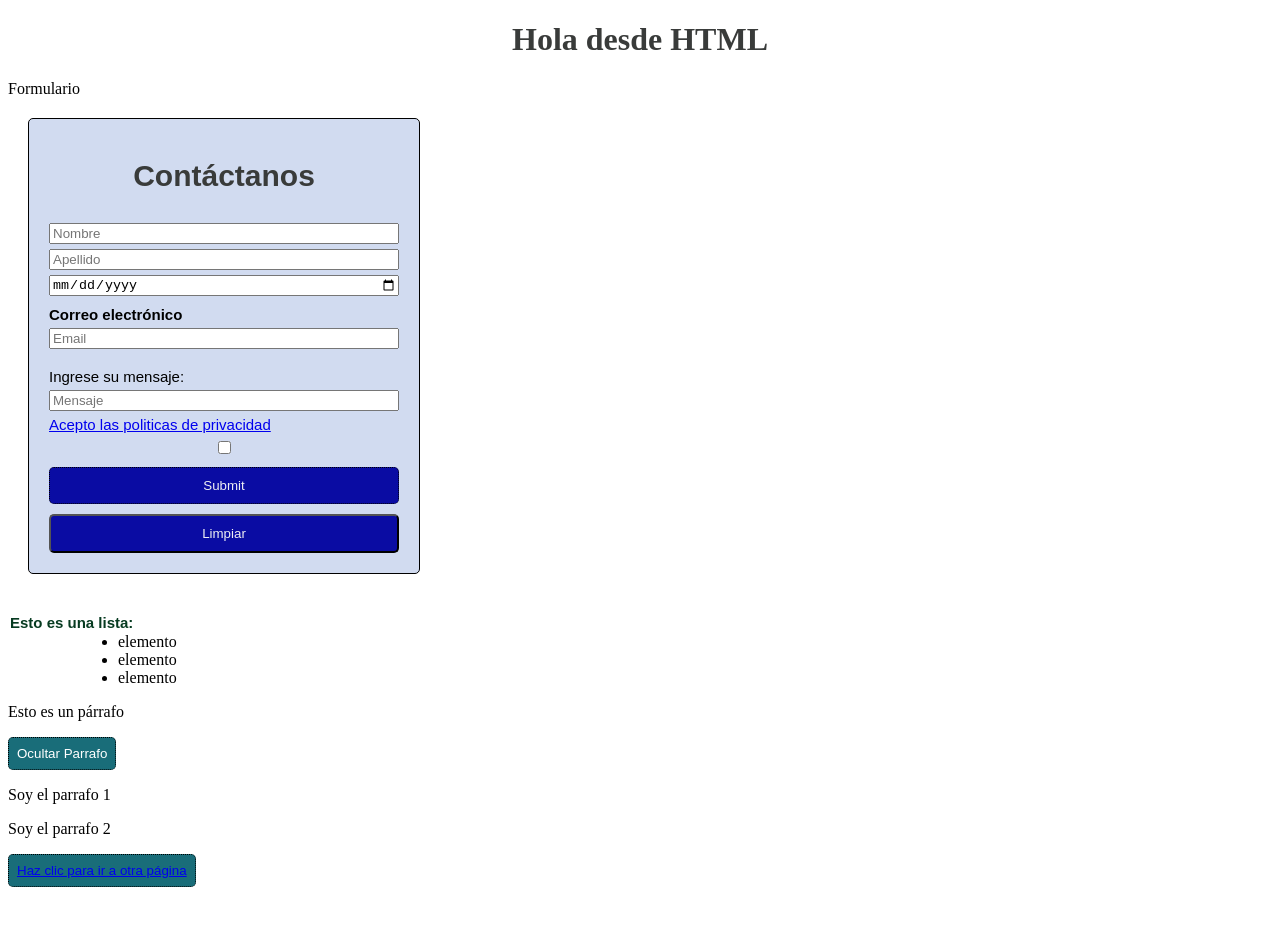
<file: index.html>
<!DOCTYPE html>
<html lang="en">
<head>
    <meta charset="UTF-8">
    <meta name="viewport" content="width=device-width, initial-scale=1.0">
    <title>Document</title>
    <link rel="stylesheet" href="style.css">
</head>
<body>
    <h1>Hola desde HTML</h1>

    
    <!-- CLASE 3 
     Botones 
    <button onclick="calcular()" id="click" alt="botonclick">Click</button><br><br>

    <button type="submit">Enviar</button><br><br>

    <button disabled="disabled">Deshabilitado</button><br><br>
    
    <button type="reset">Reiniciar</button><br><br>

    <button type="button">Botón</button><br><br>

    Nombre y Apellido: <input type="text" placeholder="Ingrese su nombre y apellido"><br><br>
    <input type="text" placeholder="Ingrese un número" class="primerInput"><br><br>
    
    <input type="text">
    <input type="button" value="Enviar">
    <input type="button" value="Reiniciar">
    <input type="button" value="Botón">
    <input type="checkbox" name="telefono" id="telefono">
    <input type="email" name="email" id="email">
    <input type="file" name="archivo" id="archivo">
    <input type="date" name="fecha" id="fecha">

     Lista
     <ul type="A" id="A">
        <li>Pera</li>
        <li>Naranja</li>
        <li>Ciruela</li>
        <li>Uva</li>
        <li>Manzana</li>
     </ul>

     <ol type="B" id="B">
        <li>rojo</li>
        <li>verde</li>
        <li>azul</li>
     </ol> 
     
     1. click 
    <section>
        <h2>1. Evento click</h2>
        <button id="btnClick">Haz clic aquí</button>
        <script>
        // Cuando se hace clic en el botón, muestra un mensaje
        document.getElementById('btnClick').addEventListener('click', function() {
            alert('¡Hiciste clic en el botón!');
        });
        </script>
    </section>

     2. dblclick
    <section>
        <h2>2. Evento dblclick</h2>
        <button id="btnDblClick">Doble clic aquí</button>
        <script>
        // Cuando se hace doble clic en el botón, muestra un mensaje
        document.getElementById('btnDblClick').addEventListener('dblclick', function() {
            alert('¡Doble clic detectado!');
        });
        </script>
    </section>

    3. mouseover
    <section>
        <h2>3. Evento mouseover</h2>
        <div id="boxHover" style="padding:20px;border:1px solid #000;">Pasa el mouse por aquí</div>
        <script>
        // Cambia el color del fondo cuando el mouse pasa por encima
        const boxHover = document.getElementById('boxHover');
        boxHover.addEventListener('mouseover', function() {
            boxHover.style.backgroundColor = '#ffd700';
        });
        boxHover.addEventListener('mouseout', function() {
            boxHover.style.backgroundColor = '';
        });
        </script>
    </section>

    4. keydown
    <section>
        <h2>4. Evento keydown</h2>
        <input type="text" id="inputKeydown" placeholder="Presiona una tecla">
        <script>
        // Muestra en consola la tecla presionada
        document.getElementById('inputKeydown').addEventListener('keydown', function(e) {
            console.log('Tecla presionada:', e.key);
        });
        </script>
    </section>

    5. keyup 
    <section>
        <h2>5. Evento keyup</h2>
        <input type="text" id="inputKeyup" placeholder="Escribe algo y suelta la tecla">
        <script>
        // Muestra en consola la tecla soltada
        document.getElementById('inputKeyup').addEventListener('keyup', function(e) {
            console.log('Tecla soltada:', e.key);
        });
        </script>
    </section>

    6. input
    <section>
        <h2>6. Evento input</h2>
        <input type="text" id="inputRealTime" placeholder="Escribe aquí">
        <p id="outputInput"></p>
        <script>
        // Muestra en tiempo real lo que se escribe
        document.getElementById('inputRealTime').addEventListener('input', function() {
            document.getElementById('outputInput').textContent = `Escribiste: ${this.value}`;
        });
        </script>
    </section>

     7. change
    <section>
        <h2>7. Evento change</h2>
        <select id="selectChange">
        <option value="">Selecciona una opción</option>
        <option value="Opción 1">Opción 1</option>
        <option value="Opción 2">Opción 2</option>
        </select>
        <p id="outputSelect"></p>
        <script>
        // Muestra la opción seleccionada al cambiar el select
        document.getElementById('selectChange').addEventListener('change', function() {
            document.getElementById('outputSelect').textContent = `Seleccionaste: ${this.value}`;
        });
        </script>
    </section>

     8. submit>
    <section>
        <h2>8. Evento submit</h2>
        <form id="formSubmit">
        <input type="text" placeholder="Tu nombre" required>
        <button type="submit">Enviar</button>
        </form>
        <script>
        // Evita que el formulario recargue la página y muestra un mensaje
        document.getElementById('formSubmit').addEventListener('submit', function(e) {
            e.preventDefault();
            alert('Formulario enviado correctamente');
        });
        </script>
    </section>

     9. load 
    <section>
        <h2>9. Evento load</h2>
        <p id="msgLoad">Cargando...</p>
        <script>
        // Cuando la página carga completamente, cambia el texto
        window.addEventListener('load', function() {
            document.getElementById('msgLoad').textContent = 'Página cargada completamente';
        });
        </script>
    </section>

     10. scroll 
    <section>
        <h2>10. Evento scroll</h2>
        <div id="scrollBox" style="height:100px; overflow-y:scroll; border:1px solid #000; padding:5px;">
        <p>Contenido 1</p>
        <p>Contenido 2</p>
        <p>Contenido 3</p>
        <p>Contenido 4</p>
        <p>Contenido 5</p>
        </div>
        <p id="scrollPos">Posición del scroll: 0px</p>
        <script>
        // Detecta el scroll dentro del div y muestra la posición
        const scrollBox = document.getElementById('scrollBox');
        const scrollPos = document.getElementById('scrollPos');
        scrollBox.addEventListener('scroll', function() {
            scrollPos.textContent = `Posición del scroll: ${scrollBox.scrollTop}px`;
        });
        </script>
    </section>

     11. resize
    <section>
        <h2>11. Evento resize</h2>
        <p id="sizeOutput"></p>
        <script>
        const sizeOutput = document.getElementById('sizeOutput');
        // Inicializa al cargar
        sizeOutput.textContent = `Ancho: ${window.innerWidth}px, Alto: ${window.innerHeight}px`;
        // Actualiza al redimensionar la ventana
        window.addEventListener('resize', function() {
            sizeOutput.textContent = `Ancho: ${window.innerWidth}px, Alto: ${window.innerHeight}px`;
        });
        </script>
    </section>

    12. contextmenu 
    <section>
        <h2>12. Evento contextmenu</h2>
        <div id="rightClickBox" style="padding:20px;border:1px solid #000;">Haz clic derecho aquí</div>
        <script>
        // Evita menú contextual y muestra alerta
        document.getElementById('rightClickBox').addEventListener('contextmenu', function(e) {
            e.preventDefault();
            alert('Clic derecho detectado');
        });
        </script>
    </section>

     13. focus 
    <section>
        <h2>13. Evento focus</h2>
        <input type="text" id="inputFocus" placeholder="Haz clic aquí">
        <script>
        // Cambia fondo al recibir foco
        document.getElementById('inputFocus').addEventListener('focus', function() {
            this.style.backgroundColor = '#d0f0ff';
        });
        </script>
    </section>

     14. blur 
    <section>
        <h2>14. Evento blur</h2>
        <input type="text" id="inputBlur" placeholder="Haz clic y luego fuera">
        <script>
        // Cambia fondo al perder foco
        const inputBlur = document.getElementById('inputBlur');
        inputBlur.addEventListener('blur', function() {
            this.style.backgroundColor = 'red';
        });
        </script>
    </section>

    15. drag & drop 
    <section>
        <h2>15. Evento drag & drop</h2>
        <div id="dragBox" draggable="true" style="padding:20px;border:1px solid #000; display:inline-block;">Arrástrame</div>
        <div id="dropBox" style="width:200px;height:100px;border:1px solid #000; display:inline-block; vertical-align:top; margin-left:10px;">Suéltame aquí</div>
        <script>
        const dragBox = document.getElementById('dragBox');
        const dropBox = document.getElementById('dropBox');

        dragBox.addEventListener('dragstart', function(e) {
            e.dataTransfer.setData('text', e.target.id);
        });

        dropBox.addEventListener('dragover', function(e) {
            e.preventDefault();
        });

        dropBox.addEventListener('drop', function(e) {
            e.preventDefault();
            const data = e.dataTransfer.getData('text');
            const draggedElement = document.getElementById(data);
            dropBox.appendChild(draggedElement);
            draggedElement.style.backgroundColor = '#aaffaa';
        });
        </script>
    </section>

    <br>
    <br> -->

    Formulario
    <form id="Formulario">
        <h1>Contáctanos</h1>
        <div id="contenedor1">
            <div class="mb-3" id="subCont1">
                <input type="text" class="form-control" id="exampleInputNombre" placeholder="Nombre">
                <input type="text" class="form-control" id="exampleInputApellido" placeholder="Apellido">
            </div>
        </div>
        
        <div id="contenedor2">
            <div class="mb-3">
                <label id="email" for="inputEmail">Email: </label>
                <input type="email" class="form-control" id="inputEmail" placeholder="Email"> 
                <p id="salidaEmail"></p>
            </div>
        </div>
        
        <div id="contenedor3">
            <div id="contSub" class="mb-3 form-check">
                
            </div>
        </div>
    <button type="submit" class="btn btn-primary col-6" id="button">Submit</button>
    <button type="reset" class="buttonLimpiar">Limpiar</button>
    </form>

    <br> 

    <!-- Agregado para ejercitación --> 
    <h3 id="textoList" class=" fondoGris">Esto es una lista:</h3>
    <ul class="lista1">
        <li class="elem">Arroz</li>
        <li class="elem">Harina</li>
        <li class="elem">Huevo</li>
    </ul>
    
    <p id="parrafo">Esto es un párrafo</p>
    <button id="btnOcultar" class="btn">Ocultar Parrafo</button>

    <p id="parrafo1">Soy el parrafo 1</p>
    <p id="parrafo2">Soy el parrafo 2</p> 

    <button id="miBoton" class="btn"><a href="miniProyectos/proyecto1.html">Haz clic para ir a otra página</a></button>

    <script src="/clase 3/script.js"></script>
</body>
</html>
</file>
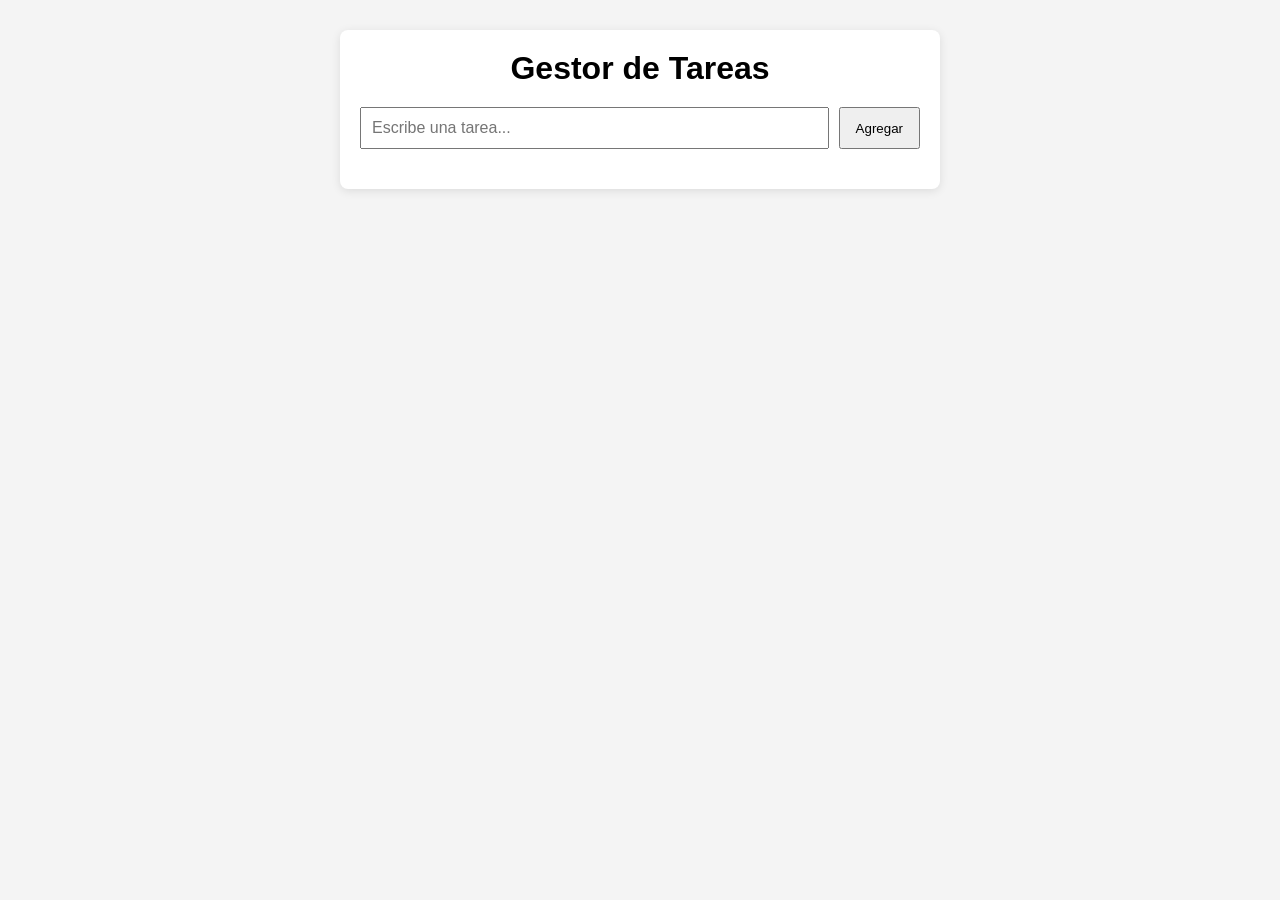
<file: Clase 5/miniProyecto/index.html>
<!DOCTYPE html>
<html lang="en">
<head>
    <meta charset="UTF-8">
    <meta name="viewport" content="width=device-width, initial-scale=1.0">
    <title>Gestor de Tareas</title>
    <link rel="stylesheet" href="styles.css">
</head>
<body>
    
    <div class="container">
        <h1>Gestor de Tareas</h1>

        <div class="input-group">
            <input
                type="text"
                id="task-input"
                placeholder="Escribe una tarea..."
            >
            <button id="add-btn">Agregar</button>
        </div>

        <ul id="task-list"></ul>
    </div>
    
    <script type="module" src="./main.js"></script>
</body>
</html>
</file>
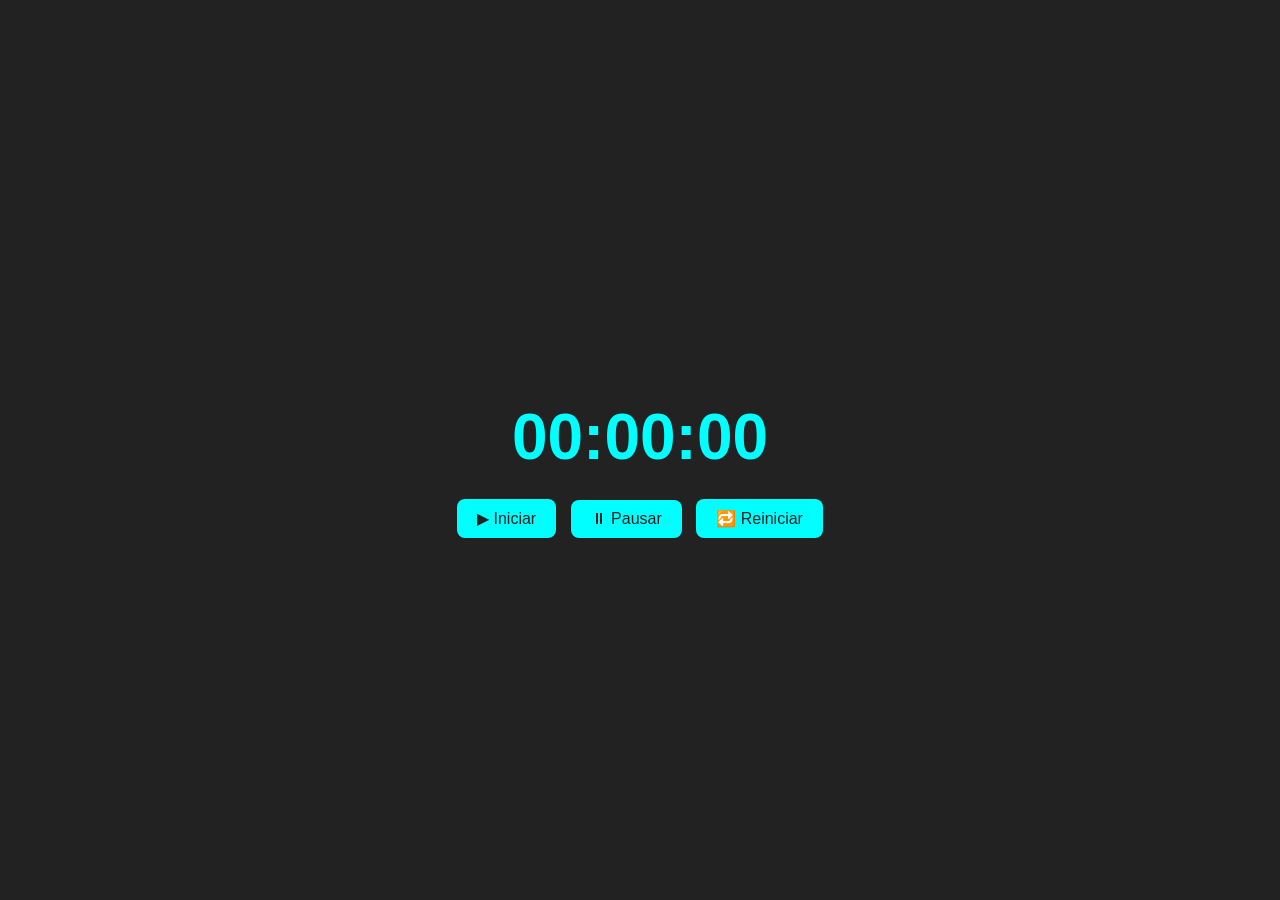
<file: clase 4/Ej11_Cronometro.html>
<!DOCTYPE html>
<html lang="es">
<head>
    <meta charset="UTF-8">
    <meta name="viewport" content="width=device-width, initial-scale=1.0">
    <title>Cronómetro</title>
    <style>
        body {
            font-family: Arial, sans-serif;
            background: #222;
            color: #0ff;
            display: flex;
            flex-direction: column;
            align-items: center;
            justify-content: center;
            height: 100vh;
            margin: 0;
        }

        h1 {
            font-size: 4em;
            margin-bottom: 20px;
        }

        button {
            padding: 10px 20px;
            margin: 5px;
            font-size: 1em;
            cursor: pointer;
            border-radius: 8px;
            border: none;
            background: #0ff;
            color: #222;
        }

        button:hover {
            opacity: 0.9;
        }
    </style>
</head>
<body>

    <!-- CRONOMETRO -->
    <h1 id="cronometro">00:00:00</h1>
    <div>
        <button id="iniciar">▶ Iniciar</button>
        <button id="pausar">⏸ Pausar</button>
        <button id="reiniciar">🔁 Reiniciar</button>
    </div>

    <script src="js/Ej11_Cronometro.js"></script>
</body>
</html>
</file>
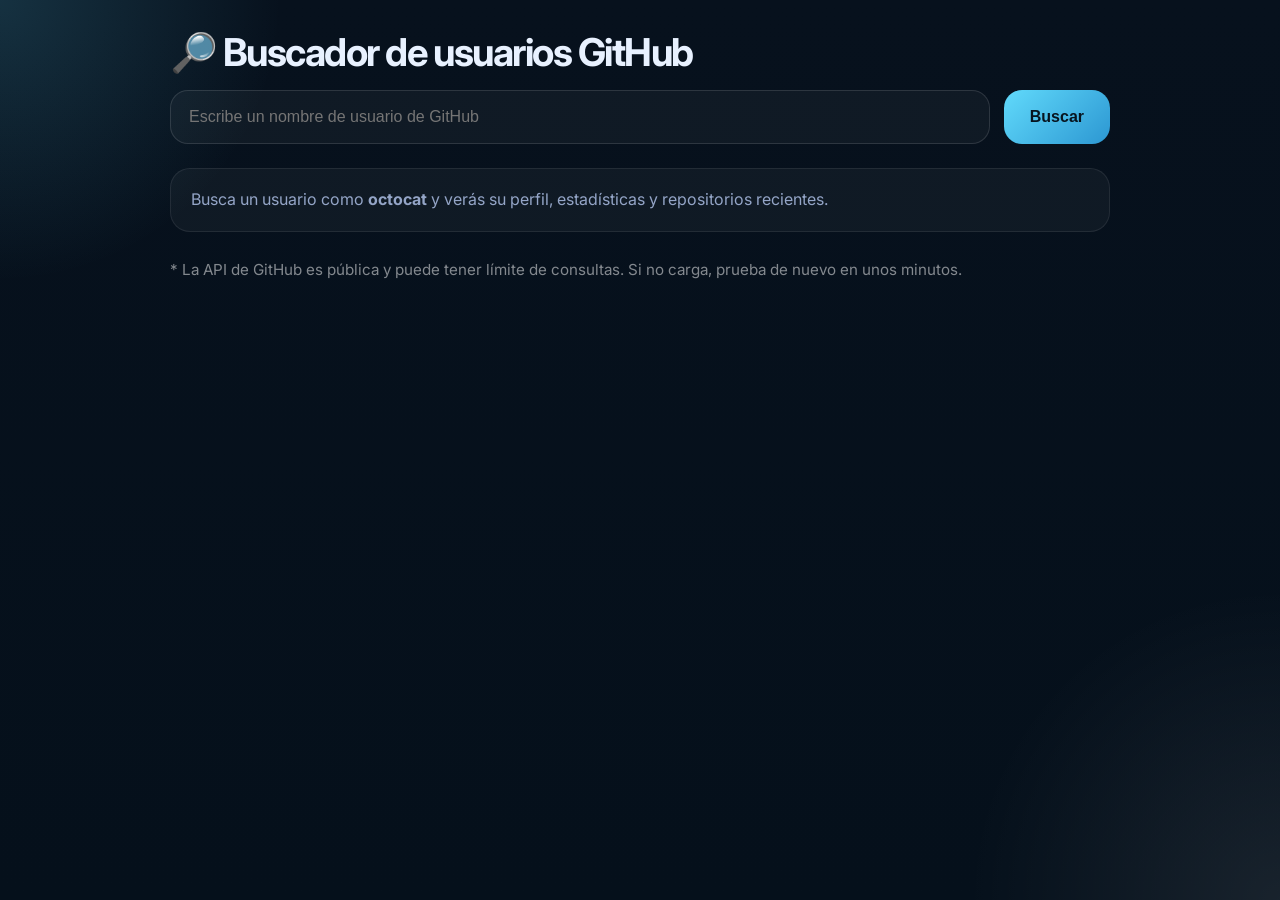
<file: clase 4/Ej13_Buscador.html>
<!DOCTYPE html>
<html lang="es">

<head>
    <meta charset="UTF-8">
    <title>Buscador de Usuarios GitHub</title>
    <link rel="preconnect" href="https://fonts.googleapis.com">
    <link rel="preconnect" href="https://fonts.gstatic.com" crossorigin>
    <link href="https://fonts.googleapis.com/css2?family=Inter:wght@400;500;600;700&display=swap" rel="stylesheet">
    <link rel="stylesheet" href="css/Ej13_Buscador.css">
</head>

<body>
    <div class="container">
        <h1>🔎 Buscador de usuarios GitHub</h1>

        <div class="search-panel">
            <input type="text" id="usuario" placeholder="Escribe un nombre de usuario de GitHub" autocomplete="off" />
            <button id="buscar">Buscar</button>
        </div>

        <div id="resultado">
            <div class="message">Busca un usuario como <strong>octocat</strong> y verás su perfil, estadísticas y repositorios recientes.</div>
        </div>

        <div class="footer">* La API de GitHub es pública y puede tener límite de consultas. Si no carga, prueba de nuevo en unos minutos.</div>
    </div>

    <script src="js/Ej13_Buscador.js"></script>
</body>

</html>
</file>
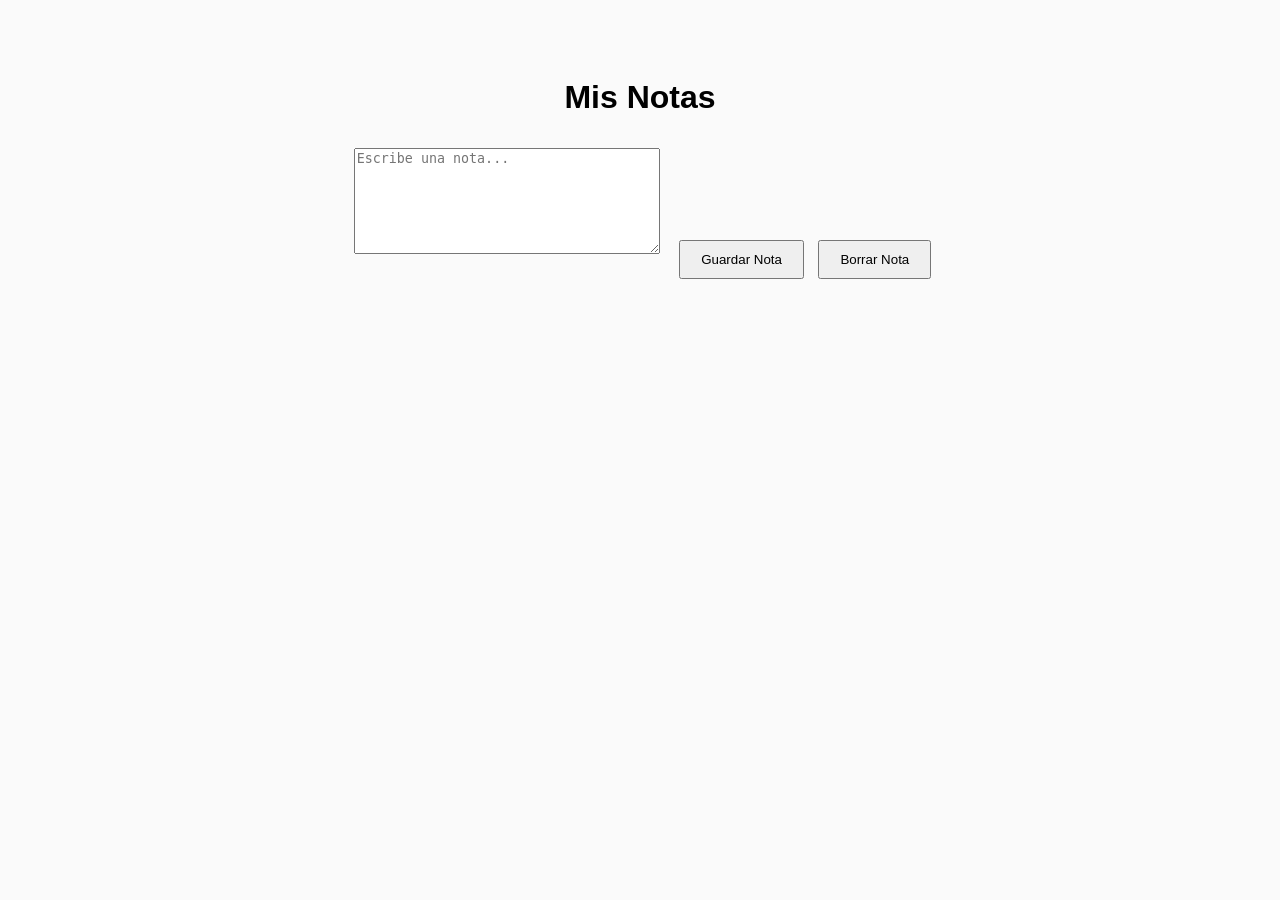
<file: clase 4/Ej14_Notas.html>
<!DOCTYPE html>
<html lang="en">
<head>
    <meta charset="UTF-8">
    <meta name="viewport" content="width=device-width, initial-scale=1.0">
    <title>Notas del Navegador</title>
    <link rel="stylesheet" href="css/Ej14_Notas.css">

</head>
<body>
    <h1>Mis Notas</h1>
    <textarea id="nota" placeholder="Escribe una nota..."></textarea>
    <button id="guardar">Guardar Nota</button>
    <button id="borrar">Borrar Nota</button>
    <ul id="listaNotas"></ul>

    <script src="js/Ej14_Notas.js"></script>
</body>
</html>
</file>
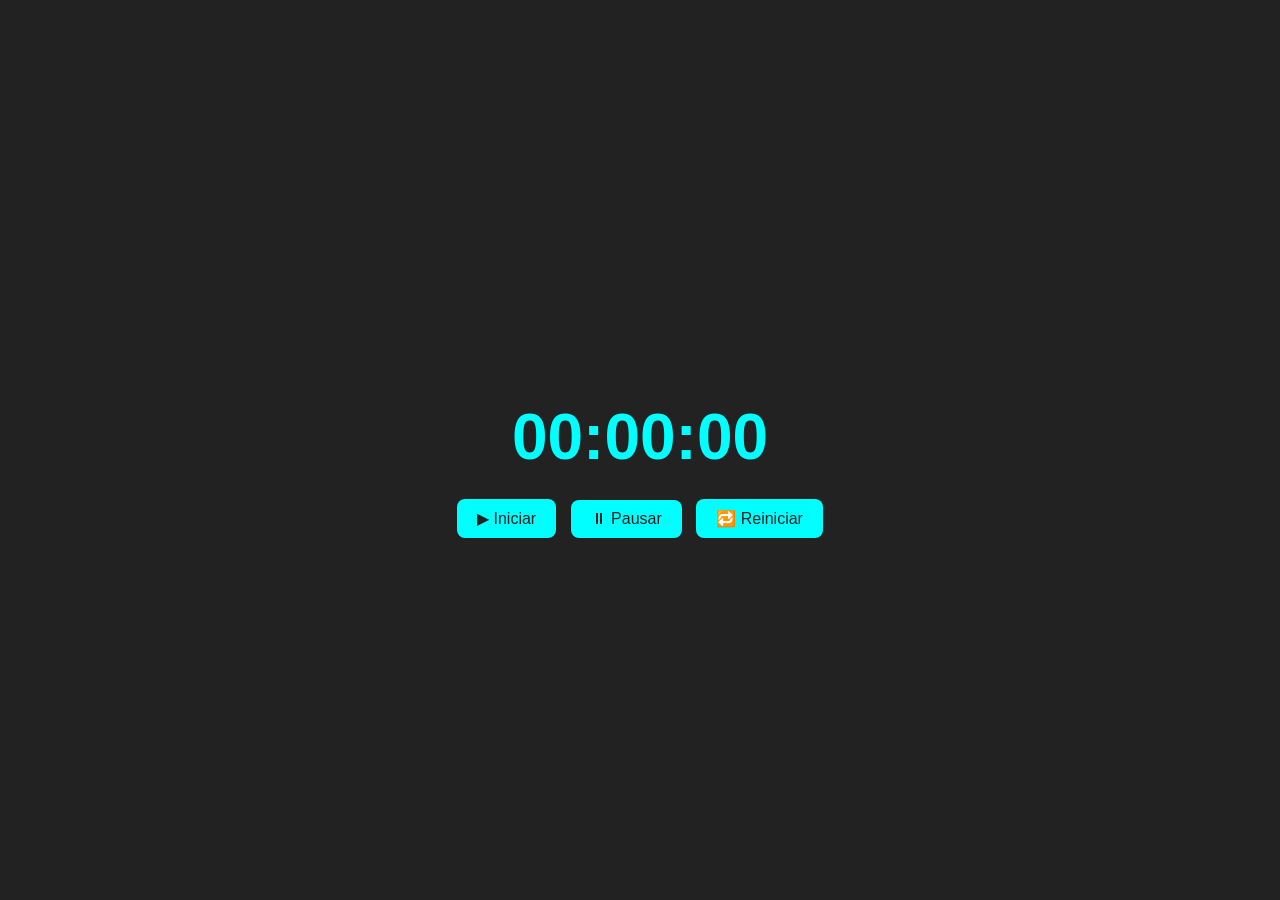
<file: clase 4/Ej1_Cronometro.html>
<!DOCTYPE html>
<html lang="es">
<head>
    <meta charset="UTF-8">
    <meta name="viewport" content="width=device-width, initial-scale=1.0">
    <title>Cronómetro</title>
    <style>
        body {
            font-family: Arial, sans-serif;
            background: #222;
            color: #0ff;
            display: flex;
            flex-direction: column;
            align-items: center;
            justify-content: center;
            height: 100vh;
            margin: 0;
        }

        h1 {
            font-size: 4em;
            margin-bottom: 20px;
        }

        button {
            padding: 10px 20px;
            margin: 5px;
            font-size: 1em;
            cursor: pointer;
            border-radius: 8px;
            border: none;
            background: #0ff;
            color: #222;
        }

        button:hover {
            opacity: 0.9;
        }
    </style>
</head>
<body>

    <!-- CRONOMETRO -->
    <h1 id="cronometro">00:00:00</h1>
    <div>
        <button id="iniciar">▶ Iniciar</button>
        <button id="pausar">⏸ Pausar</button>
        <button id="reiniciar">🔁 Reiniciar</button>
    </div>

    <script src="script.js"></script>
</body>
</html>
</file>
<file: style.css>
#click{
    background-color: green;
}

#A li{
    color: red;
}

#B li{
    color: blue;
} 

body{
    justify-content: center;
    
    height: 100vh;
}

form{
    font-family: 'Franklin Gothic Medium', 'Arial Narrow', Arial, sans-serif;
    display: flex;
    font-size: 15px;
    background-color: rgb(209, 219, 240);
    flex-direction: column;
    align-items: right;
    gap: 10px;
    border: 1px solid black;
    border-radius: 5px;
    padding: 20px;
    margin: 20px;
    width: 350px;
}

h1{
    text-align: center;
    color: rgb(57, 59, 58);
}

div{
    display: flex;
    flex-direction: column;
    border-radius: 5px;
    align-items: right;
    gap: 5px;
}
/*
#contenedor1{
    background-color: red;
}

#contenedor2{
    background-color: green;
}

#contenedor3{
    background-color: yellow;
}

label{
    font-weight: bold;
} */

#button{
    background-color: rgb(10, 12, 163);
    color: rgb(238, 238, 243);
    border-radius: 5px;
    padding: 10px 20px;
    cursor: pointer;
}

.buttonLimpiar{
    background-color: rgb(10, 12, 163);
    color: rgb(238, 238, 243);
    border-radius: 5px;
    padding: 10px 20px;
    cursor: pointer;
}

#button:hover{
    background-color: rgb(85, 81, 158); /* da efecto al acercar el mouse al boton */
    font-size: 14px;
    color: orange;
}

.btn{
    background-color: rgb(25, 109, 121);
    color: white;
    border: 1px dotted black;
    border-radius: 5px;
    padding: 8px 8px;
    cursor: pointer; /*Coloca la mano al poner la flecha del mouse encima*/
}

#salidaEmail{
    margin: 2px;
    font-size: 15px;
    font-family: 'Franklin Gothic Medium', 'Arial Narrow', Arial, sans-serif;
}


.fondoGris{
    background-color: gray;
}

.fondoNegro{
    background-color: black;
}

.texto1{
    margin: 0;
    padding: 2px;
    color: rgb(7, 59, 33);
    font-family: Arial, Helvetica, sans-serif;
    font-size: 15px;
}

.lista1{
    margin: 0 70px;
}
</file>
<file: Clase 5/miniProyecto/styles.css>
* {
    margin: 0;
    padding: 0;
    box-sizing: border-box;
}

body {
    font-family: Arial, sans-serif;
    background: #f4f4f4;
    padding: 30px;
}

.container {
    max-width: 600px;
    margin: auto;
    background: white;
    padding: 20px;
    border-radius: 8px;
    box-shadow: 0 2px 10px rgba(0,0,0,0.1);
}

h1 {
    text-align: center;
    margin-bottom: 20px;
}

.input-group {
    display: flex;
    gap: 10px;
    margin-bottom: 20px;
}

#task-input {
    flex: 1;
    padding: 10px;
    font-size: 16px;
}

#add-btn {
    padding: 10px 15px;
    cursor: pointer;
}

#task-list {
    list-style: none;
    
}

#task-list li {
    display: flex;
    align-items: center;
    gap: 10px;
    margin-bottom: 10px;
    padding: 10px;
    border: 1px solid #ddd;
    border-radius: 5px;
}

#task-list li span {
    flex: 1;
}

.done {
    text-decoration: line-through;
    opacity: 0.6;
}

#task-list button {
    padding: 5px 10px;
    cursor: pointer;
}

/* Botones de tareas */
.btn-toggle {
    background-color: #28a745;
    color: white;
    border: none;
    padding: 8px 12px;
    border-radius: 4px;
    cursor: pointer;
}

.btn-toggle:hover {
    background-color: #218838;
}

.btn-delete {
    background-color: #dc3545;
    color: white;
    border: none;
    padding: 8px 12px;
    border-radius: 4px;
    cursor: pointer;
}

.btn-delete:hover {
    background-color: #c82333;
}
</file>
<file: clase 4/css/Ej13_Buscador.css>
/* ESTILOS EJERCICIO 13 */
:root {
            --bg: #08121f;
            --card: #112039;
            --card-secondary: #14293f;
            --text: #e8f1ff;
            --muted: #94a5c7;
            --accent: #61dafb;
            --border: rgba(255, 255, 255, 0.08);
        }

        * {
            box-sizing: border-box;
        }

        body {
            margin: 0;
            min-height: 100vh;
            font-family: 'Inter', sans-serif;
            color: var(--text);
            background: radial-gradient(circle at top left, rgba(97, 218, 251, 0.16), transparent 18%),
                radial-gradient(circle at bottom right, rgba(255, 255, 255, 0.08), transparent 20%),
                linear-gradient(180deg, #07111d 0%, #05101b 100%);
        }

        .container {
            max-width: 980px;
            margin: 0 auto;
            padding: 32px 20px 56px;
        }

        h1 {
            margin: 0 0 18px;
            font-size: clamp(2rem, 3vw, 3rem);
            line-height: 1.05;
            letter-spacing: -0.04em;
        }

        .search-panel {
            display: grid;
            grid-template-columns: 1fr auto;
            gap: 14px;
            margin-bottom: 24px;
        }

        .search-panel input {
            width: 100%;
            min-height: 54px;
            padding: 0 18px;
            border: 1px solid rgba(255, 255, 255, 0.12);
            border-radius: 18px;
            background: rgba(255, 255, 255, 0.04);
            color: var(--text);
            font-size: 1rem;
            outline: none;
            transition: border-color 0.2s ease, box-shadow 0.2s ease;
        }

        .search-panel input:focus {
            border-color: rgba(97, 218, 251, 0.7);
            box-shadow: 0 0 0 6px rgba(97, 218, 251, 0.08);
        }

        .search-panel button {
            min-height: 54px;
            padding: 0 26px;
            border: none;
            border-radius: 18px;
            background: linear-gradient(135deg, #61dafb 0%, #2c97d2 100%);
            color: #07141f;
            font-weight: 700;
            font-size: 1rem;
            cursor: pointer;
            transition: transform 0.2s ease, filter 0.2s ease;
        }

        .search-panel button:hover {
            transform: translateY(-1px);
            filter: brightness(1.05);
        }

        #resultado {
            display: grid;
            gap: 20px;
        }

        .message {
            padding: 18px 20px;
            border-radius: 20px;
            background: rgba(255, 255, 255, 0.04);
            border: 1px solid rgba(255, 255, 255, 0.08);
            color: var(--muted);
            line-height: 1.6;
        }

        .profile-card {
            display: grid;
            gap: 20px;
            padding: 26px;
            border-radius: 28px;
            background: rgba(255, 255, 255, 0.04);
            border: 1px solid rgba(255, 255, 255, 0.08);
            box-shadow: 0 24px 80px rgba(0, 0, 0, 0.18);
        }

        .profile-header {
            display: grid;
            grid-template-columns: auto 1fr;
            gap: 20px;
            align-items: center;
        }

        .avatar {
            width: 120px;
            height: 120px;
            border-radius: 28px;
            border: 2px solid rgba(97, 218, 251, 0.35);
            object-fit: cover;
            background: linear-gradient(180deg, rgba(255, 255, 255, 0.1), rgba(255, 255, 255, 0.04));
        }

        .badges {
            display: flex;
            flex-wrap: wrap;
            gap: 10px;
            margin: 0 0 10px;
        }

        .badge {
            padding: 10px 14px;
            border-radius: 999px;
            background: rgba(97, 218, 251, 0.12);
            color: var(--accent);
            font-size: 0.95rem;
            font-weight: 600;
        }

        .profile-header h2 {
            margin: 0 0 8px;
            font-size: 1.8rem;
        }

        .profile-header p {
            margin: 0;
            color: var(--muted);
            line-height: 1.7;
        }

        .profile-links {
            margin-top: 14px;
        }

        .link-button {
            display: inline-flex;
            align-items: center;
            justify-content: center;
            padding: 10px 16px;
            border-radius: 14px;
            background: rgba(97, 218, 251, 0.15);
            color: var(--accent);
            text-decoration: none;
            font-weight: 600;
        }

        .stats-grid {
            display: grid;
            grid-template-columns: repeat(4, minmax(120px, 1fr));
            gap: 14px;
        }

        .stat {
            padding: 20px 18px;
            border-radius: 22px;
            background: rgba(255, 255, 255, 0.05);
            border: 1px solid rgba(255, 255, 255, 0.06);
            text-align: center;
        }

        .stat strong {
            display: block;
            font-size: 1.4rem;
            margin-bottom: 8px;
        }

        .details,
        .repos-section {
            display: grid;
            gap: 12px;
        }

        .detail-row {
            display: flex;
            justify-content: space-between;
            gap: 16px;
            padding: 16px 18px;
            border-radius: 18px;
            background: rgba(255, 255, 255, 0.03);
            border: 1px solid rgba(255, 255, 255, 0.06);
        }

        .detail-row span {
            color: var(--muted);
        }

        .detail-row strong {
            font-weight: 600;
            text-align: right;
            min-width: 120px;
        }

        .repos-section h2 {
            margin: 0;
            font-size: 1.2rem;
            color: var(--text);
        }

        .repo-card {
            padding: 18px 20px;
            border-radius: 22px;
            background: rgba(255, 255, 255, 0.04);
            border: 1px solid rgba(255, 255, 255, 0.06);
        }

        .repo-card h3 {
            margin: 0 0 10px;
            font-size: 1.05rem;
        }

        .repo-card h3 a {
            color: var(--text);
            text-decoration: none;
        }

        .repo-card p {
            margin: 0 0 12px;
            color: var(--muted);
            line-height: 1.7;
        }

        .repo-meta {
            display: flex;
            flex-wrap: wrap;
            gap: 12px;
            color: var(--muted);
            font-size: 0.95rem;
            align-items: center;
        }

        .repo-meta span {
            display: inline-flex;
            align-items: center;
            gap: 6px;
        }

        .details-json {
            padding: 18px 20px;
            border-radius: 22px;
            background: rgba(255, 255, 255, 0.02);
            border: 1px solid rgba(255, 255, 255, 0.06);
        }

        .details-json summary {
            cursor: pointer;
            font-weight: 600;
            color: var(--accent);
            list-style: none;
        }

        .details-json pre {
            margin: 14px 0 0;
            padding: 14px;
            border-radius: 16px;
            background: rgba(3, 19, 33, 0.9);
            color: #e9f4ff;
            overflow-x: auto;
            white-space: pre-wrap;
            word-break: break-word;
            max-height: 360px;
        }

        .footer {
            margin-top: 28px;
            color: rgba(255, 255, 255, 0.5);
            font-size: 0.95rem;
        }

        @media (max-width: 760px) {
            .search-panel {
                grid-template-columns: 1fr;
            }

            .stats-grid {
                grid-template-columns: repeat(2, minmax(120px, 1fr));
            }

            .profile-header {
                grid-template-columns: 1fr;
                text-align: center;
            }

            .detail-row {
                flex-direction: column;
                align-items: flex-start;
            }

            .detail-row strong {
                text-align: left;
                min-width: unset;
            }
        }
</file>
<file: clase 4/css/Ej14_Notas.css>
/* ESTILOS EJERCICIO 14 */
body {
    font-family: Arial, sans-serif;
    background-color: #fafafa;
    text-align: center;
    padding: 50px;
}

textarea{
    width: 300px;
    height: 100px;
    margin: 10px;
}

button {
    padding: 10px 20px;
    margin: 5px;
    cursor: pointer;
}

ul {
    list-style: none;
    padding: 0;
    background-color: green;
}
</file>
